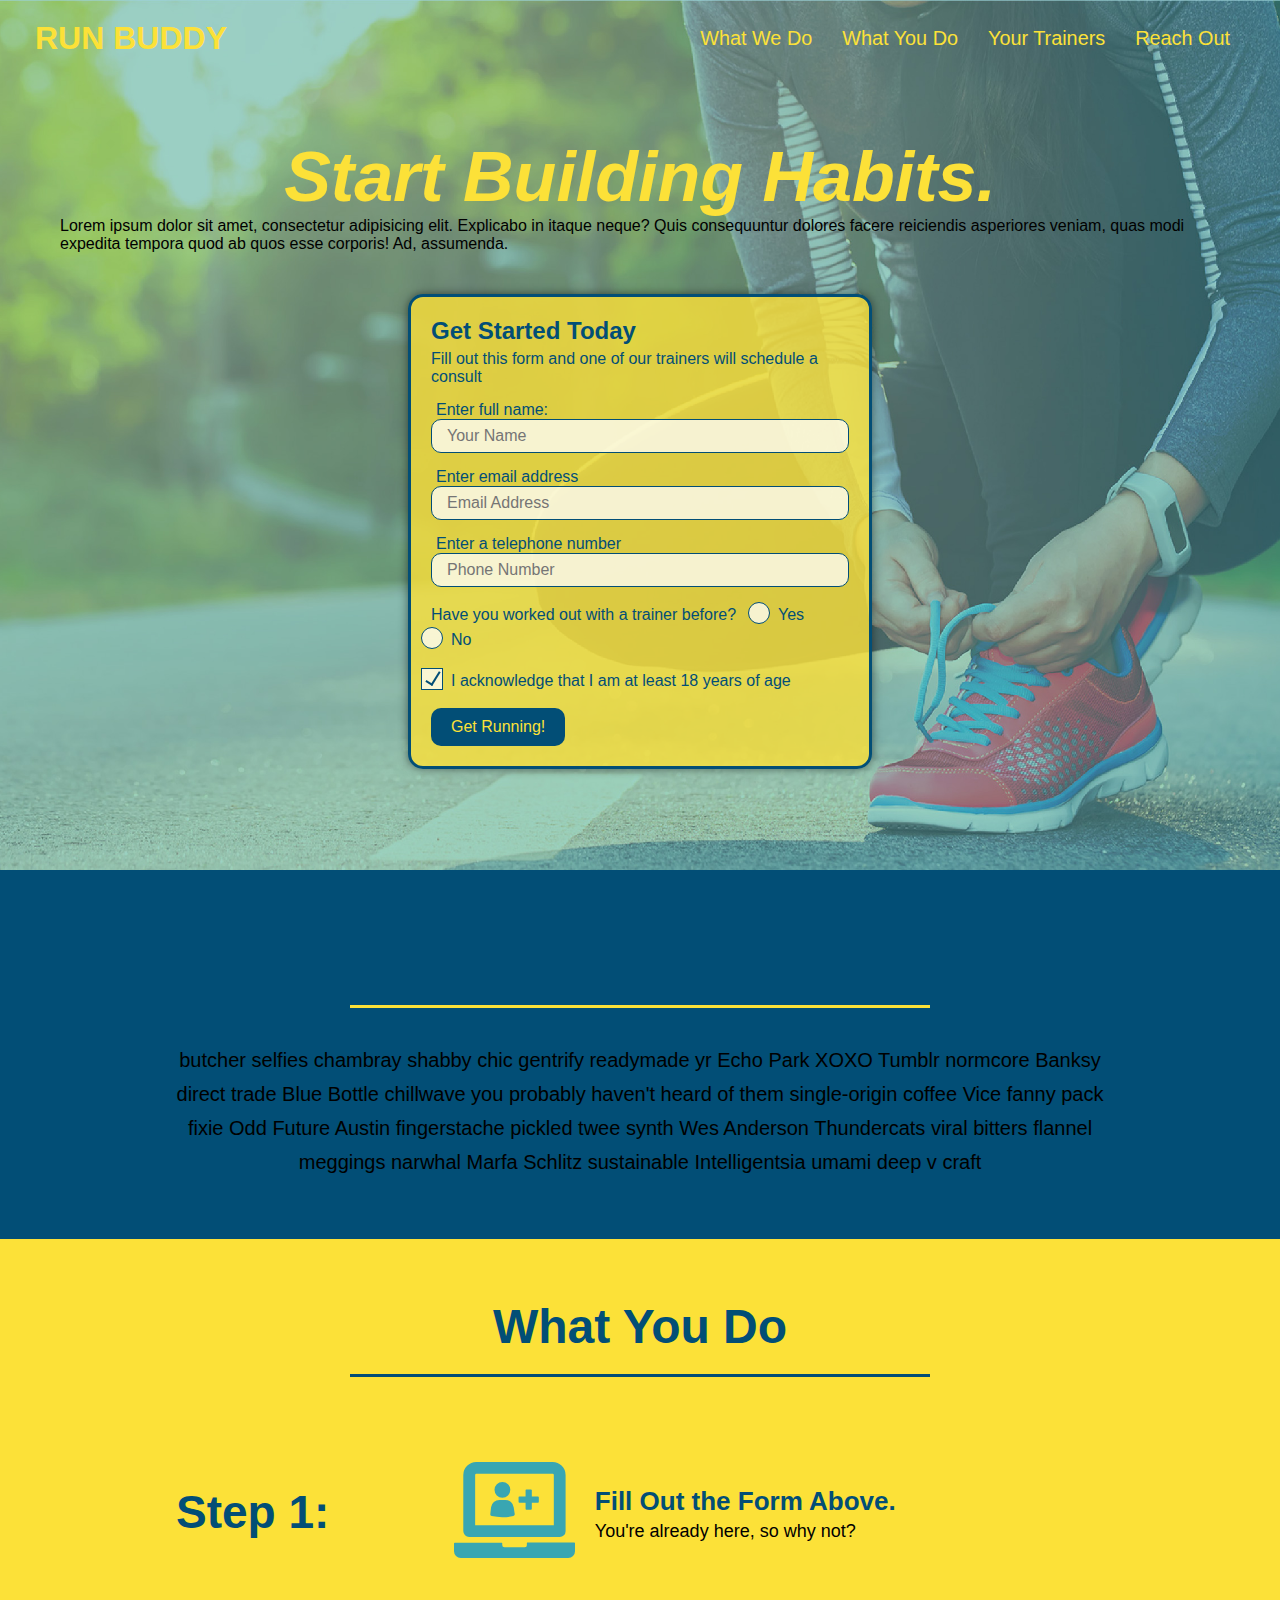
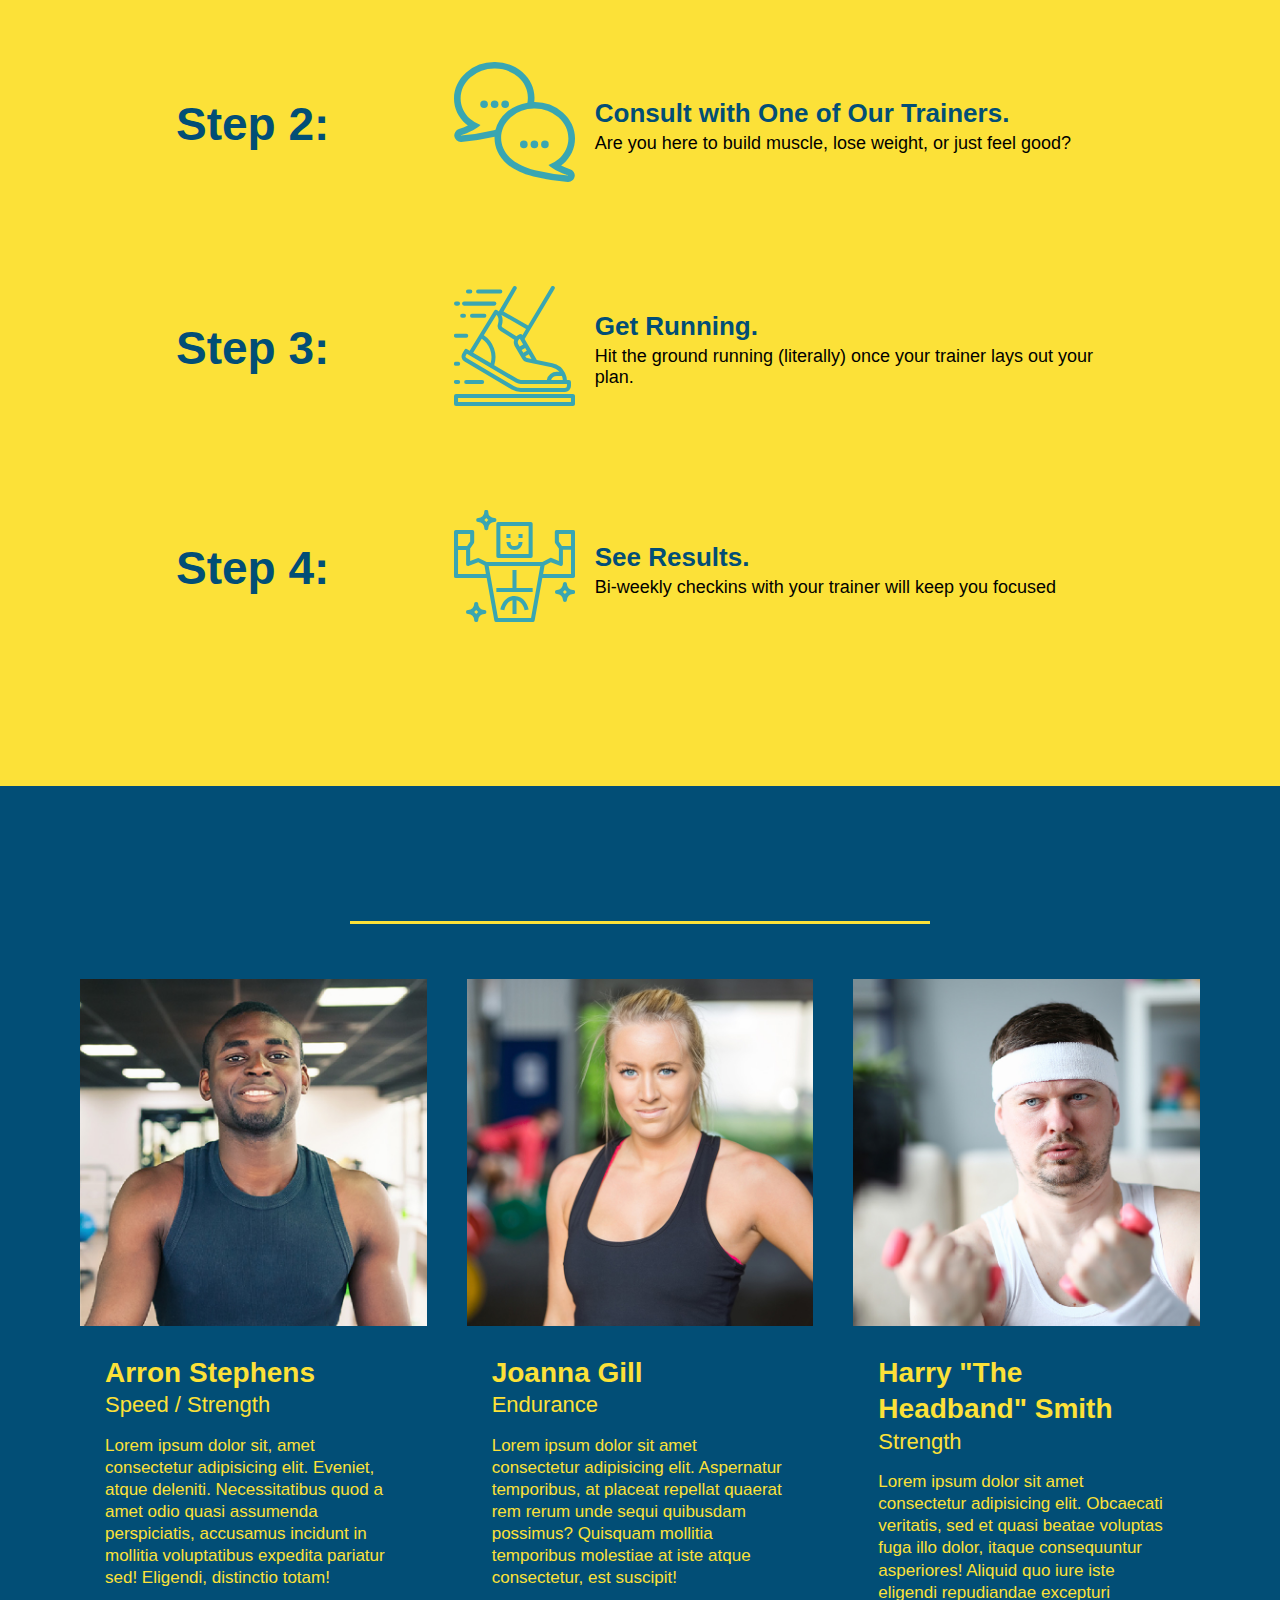
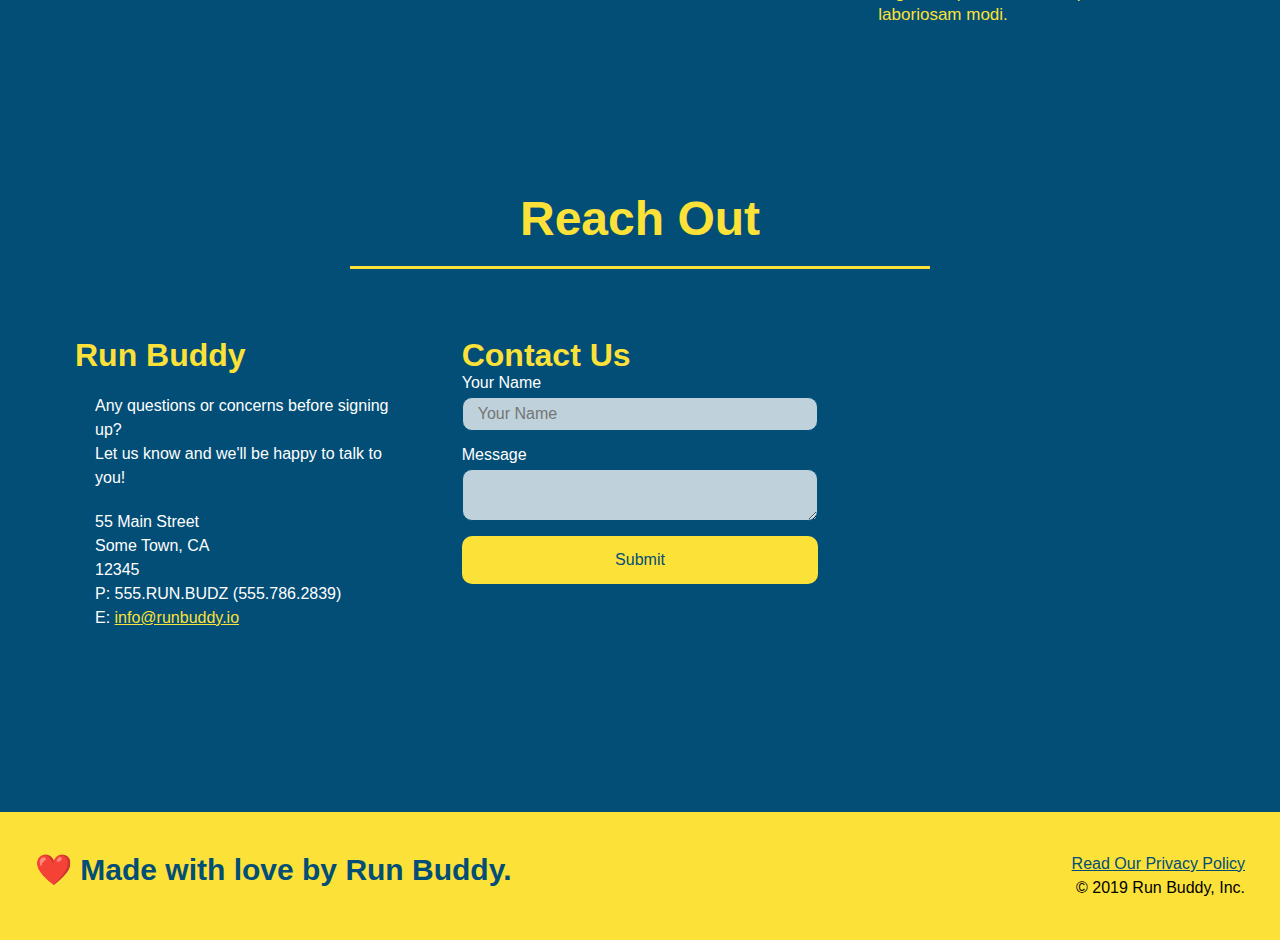
<file: index.html>
<!DOCTYPE html>
<html lang="en">
    <head>
        <meta charset="UTF-8" name="viewport" content="width=device-width, initial-scale=1.0" />
        <link rel="stylesheet" href="./assets/css/style.css" />
        <title>Run Buddy</title>
    </head>
    <body>
    <!-- navigation -->    
       <!-- hero/jumbotron -->
            <header>
            <h1>
                <a href="/" class="buddy">RUN BUDDY</a>
            </h1>
             <nav>
                 <!-- Unordered list element -->
                 <ul>
                     <!-- list item element -->
                     <li>
                         <!-- anchor element -->
                         <a href="#what-we-do">What We Do</a>
                     </li>
                     <li>
                         <a href="#what-you-do">What You Do</a>
                     </li>
                     <li>
                         <a href="#your-trainers">Your Trainers</a>
                     </li>
                     <li>
                         <a href="#reach-out">Reach Out</a>
                     </li>
                 </ul>
             </nav>
        </header>
        
<section class="hero">
        <h2 class="habits">
        Start Building Habits.
        </h2>
        <p>
            Lorem ipsum dolor sit amet, consectetur adipisicing elit. Explicabo in itaque neque? Quis consequuntur dolores facere reiciendis asperiores veniam, quas modi expedita tempora quod ab quos esse corporis! Ad, assumenda.
        </p>
        <div class="hero-form">
            <h3>Get Started Today</h3>
            <p>Fill out this form and one of our trainers will schedule a consult</p>
            <!-- Add form element -->
            <form>
                <label for="name">Enter full name:</label>
                <input type="text" placeholder="Your Name" name="name" id="name" class="form-input"/>
                <label for="email">Enter email address</label>
                <input type="email" placeholder="Email Address" name="email" id="email" class="form-input"/>
                <label for="phone">Enter a telephone number</label>
                <input type="tel" placeholder="Phone Number" name="phone" id="phone" class="form-input"/>
                <p>
                    Have you worked out with a trainer before?
                <span class="radio-wrapper">
                    <input type="radio" name="trainer-confirm" id="trainer-yes" />
                    <label for="trainer-yes">Yes</label>
                </span>
                <span class="radio-wrapper">
                    <input type="radio" name="trainer-confirm" id="trainer-no" />
                    <label for="trainer-no">No</label>
                </span>
                </p>
                <p>
                    <span class="checkbox-wrapper">
                    <label for="checkbox">
                    I acknowledge that I am at least 18 years of age 
                    </label>
                    <input type="checkbox" name="age-confirm" id="checkbox" />
                </span>
                </p>
                <button type="submit">
                    Get Running!
                </button>
            </form>
        </div>
    </section>
    <!-- End hero! -->
    
    <!-- "what we do" section -->
    <section id="what-we-do" class="intro">
        <div class="flex-row">
        <h2 class="section-title primary-border">What We Do</h2>
        </div>
        <div class="flex-row">
        <p>
            butcher selfies chambray shabby chic gentrify readymade yr Echo Park XOXO Tumblr normcore Banksy direct trade Blue Bottle chillwave you probably haven't heard of them single-origin coffee Vice fanny pack fixie Odd Future Austin fingerstache pickled twee synth Wes Anderson Thundercats viral bitters flannel meggings narwhal Marfa Schlitz sustainable Intelligentsia umami deep v craft
        </p>
        </div>
    </section>

    <!-- "what you do" section -->
    <section id="what-you-do" class="steps">
        <div class="flex-row">
        <h2 class="section-title secondary-border">What You Do</h2>
        </div>
        <div>
            <!-- step one -->
            <div class="step">
                <h3>Step 1: </h3>
                <div class="step-info">
                    <div class="step-img">
                        <!-- add spacing image -->
                        <img src="./assets/images/step-1.svg" alt="" />
                </div>
            <div class="step-text">
                <h4>Fill Out the Form Above.</h4>
            <p>You're already here, so why not?</p>
        </div>
        </div>
        </div>
        </div>

        <div>
            <!-- step two -->
            <div class="step">
                <h3>Step 2: </h3>
                <div class="step-info">
                    <div class="step-img">
                        <!-- add spacing image -->
            <img src="./assets/images/step-2.svg" alt="" />
            </div>
            <div class="step-text">
                <h4>Consult with One of Our Trainers.</h4>
            <p>Are you here to build muscle, lose weight, or just feel good?</p>
        </div>
        </div>
        </div>
        </div>

        <div>
            <!-- step three -->
            <div class="step">
                <h3>Step 3: </h3>
                <div class="step-info">
                    <div class="step-img">
                        <!-- add spacing image -->
            <img src="./assets/images/step-3.svg" alt="" />
            </div>
            <div class="step-text">
                <h4>Get Running.</h4>
            <p>Hit the ground running (literally) once your trainer lays out your plan.</p>
        </div>
        </div>
        </div>
        </div>

        <div>
            <!-- step four -->
            <div class="step">
                <h3>Step 4: </h3>
                <div class="step-info">
                    <div class="step-img">
                        <!-- add spacing image -->
            <img src="./assets/images/step-4.svg" alt="" />
            </div>
            <div class="step-text">
                <h4>See Results.</h4>
            <p>Bi-weekly checkins with your trainer will keep you focused</p>
        </div>
        </div>
        </div>
        </div>
    </section>

    <!-- "meet the trainers" section -->
    <section id="your-trainers">
        <div class="flex-row">
        <h2 class="section-title primary-border">Your Trainers</h2>
    </div>
        <!-- Trainer 1 -->    
    <div class="trainers">
        <article class="trainer">
            <img src="./assets/images/trainer-1.jpg" alt="Arron Stephens in his workout clothes, ready to pump iron" />
            <div class="trainer-bio">
                <h3 class="trainer-name">Arron Stephens</h3>
                <h4 class="trainer-role">Speed / Strength</h4>
                <p>Lorem ipsum dolor sit, amet consectetur adipisicing elit. Eveniet, atque deleniti. Necessitatibus quod a amet odio quasi assumenda perspiciatis, accusamus incidunt in mollitia voluptatibus expedita pariatur sed! Eligendi, distinctio totam!</p>
            </div>
        </article>

        <!-- Trainer 2 -->
        <article class="trainer">
            <img src="./assets/images/trainer-2.jpg" alt="Joanna Gill cooling off after a workout" />
            <div class="trainer-bio">
                <h3 class="trainer-name">Joanna Gill</h3>
                <h4 class="trainer-role">Endurance</h4>
                <p>Lorem ipsum dolor sit amet consectetur adipisicing elit. Aspernatur temporibus, at placeat repellat quaerat rem rerum unde sequi quibusdam possimus? Quisquam mollitia temporibus molestiae at iste atque consectetur, est suscipit!</p>
            </div>
         </article>
        
        <!-- Trainer 3 -->
        <article class="trainer">
            <img src="./assets/images/trainer-3.jpg" alt="Harry Smith wearing a headband and lifting comically small pink weights" />
            <div class="trainer-bio">
                <h3 class="trainer-name">Harry "The Headband" Smith</h3>
                <h4 class="trainer-role">Strength</h4>
                <p>Lorem ipsum dolor sit amet consectetur adipisicing elit. Obcaecati veritatis, sed et quasi beatae voluptas fuga illo dolor, itaque consequuntur asperiores! Aliquid quo iure iste eligendi repudiandae excepturi laboriosam modi.</p>
            </div>
        </article>
        </div>
    </section>

    <!-- "reach out" section -->
    <section id="reach-out" class="contact">
        <div class="flex-row">
        <h2 class="section-title secondary-border">Reach Out</h2>
        </div>
        <br/>
        <div class="contact-info">
    <!-- Run Buddy q's and concerns -->
            <div>
                <h3>Run Buddy</h3>
        <p>
            Any questions or concerns before signing up?
        <br/>
        Let us know and we'll be happy to talk to you!
    </p>
    <address>
        55 Main Street <br/>
        Some Town, CA <br/>
        12345 <br/>
        P: 555.RUN.BUDZ (555.786.2839)<br/>
        E: <a href="mailto:info@runbuddy.io">info@runbuddy.io</a>
    </address>
    </div>
    <!-- Contact us form -->
    <div class="contact-form">
            <h3>Contact Us</h3>
            <form> 
                <label for="contact-name">Your Name</label>
                <input type="text" id="contact-name" placeholder="Your Name" />

                <label for="contact-message">Message</label>
                <textarea id="contact-message" placeholder="Message">
                </textarea>
                <button type="submit">Submit</button>
            </form>
        </div>   
        <br/>
        <!-- interactive map -->
            <iframe src="https://www.google.com/maps/embed?pb=!1m18!1m12!1m3!1d1870.639687871222!2d-120.42393657404506!3d37.95312249039238!2m3!1f0!2f0!3f0!3m2!1i1024!2i768!4f13.1!3m3!1m2!1s0x8090c46e315aaf1b%3A0xb32d2fcd2023b726!2sMain%20St%2C%20Jamestown%2C%20CA%2095327!5e0!3m2!1sen!2sus!4v1635957184044!5m2!1sen!2sus" 
        style="border:0;" 
        allowfullscreen="" 
        loading="lazy"></iframe>
        </div>
    </section>

    <!-- footer -->
    <footer>
        <h2>❤️ Made with love by Run Buddy.</h2>
        <div>
            <a href="./privacy-policy.html">Read Our Privacy Policy</a><br/>
            &copy; 2019 Run Buddy, Inc.
        </div>
    </footer>
    
    </body>
</html>
</file>
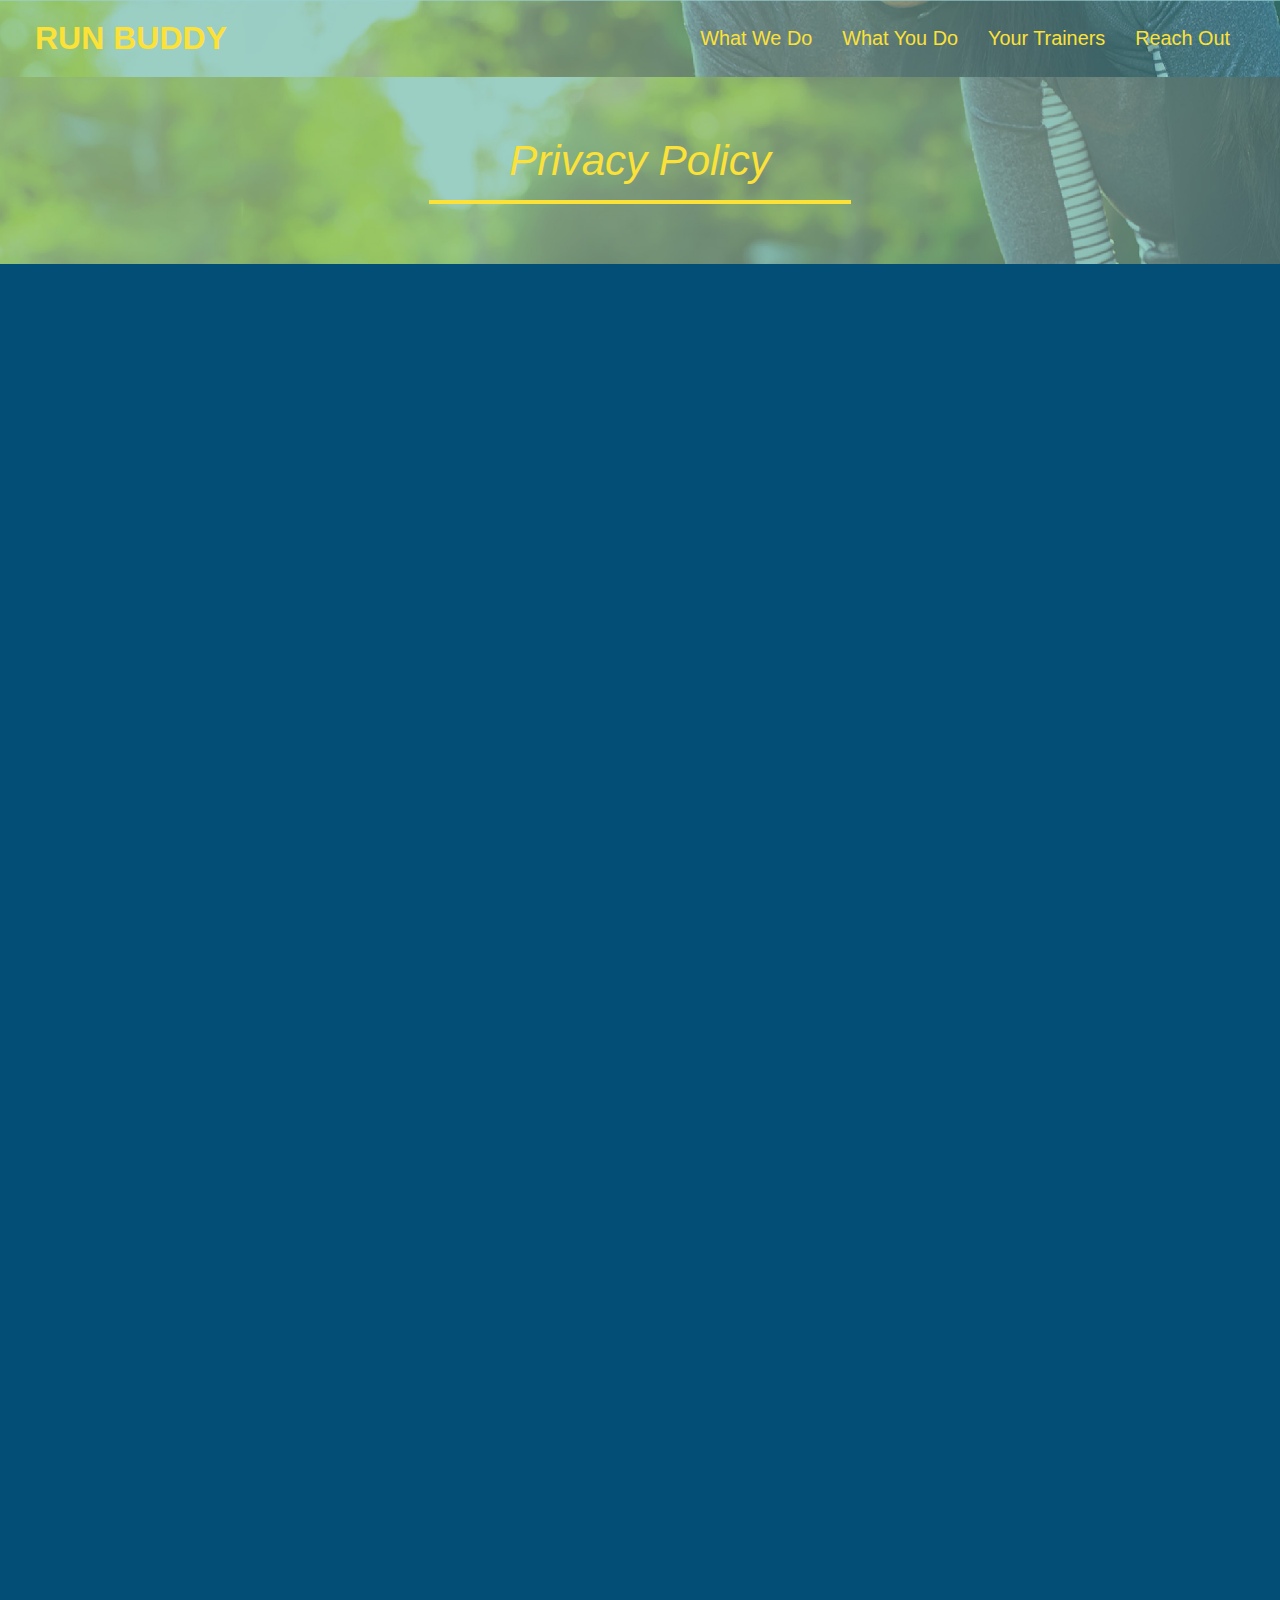
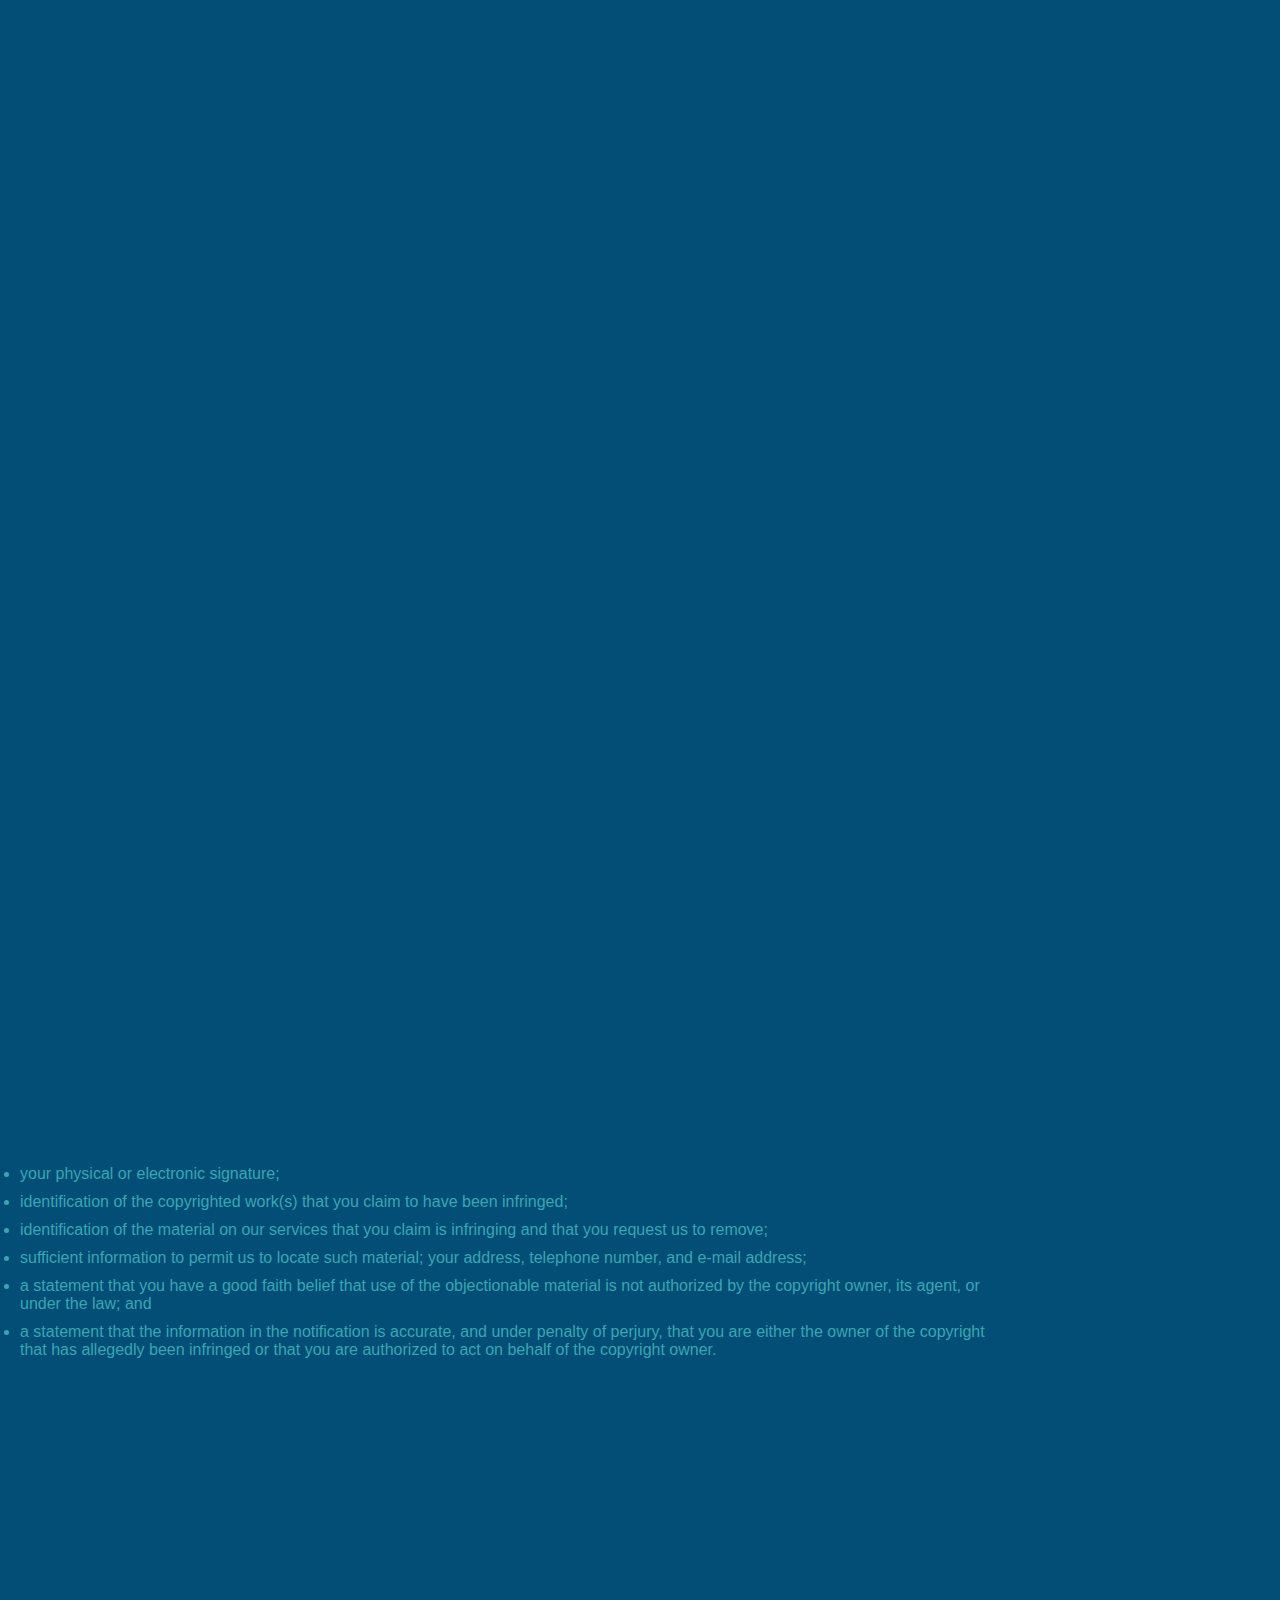
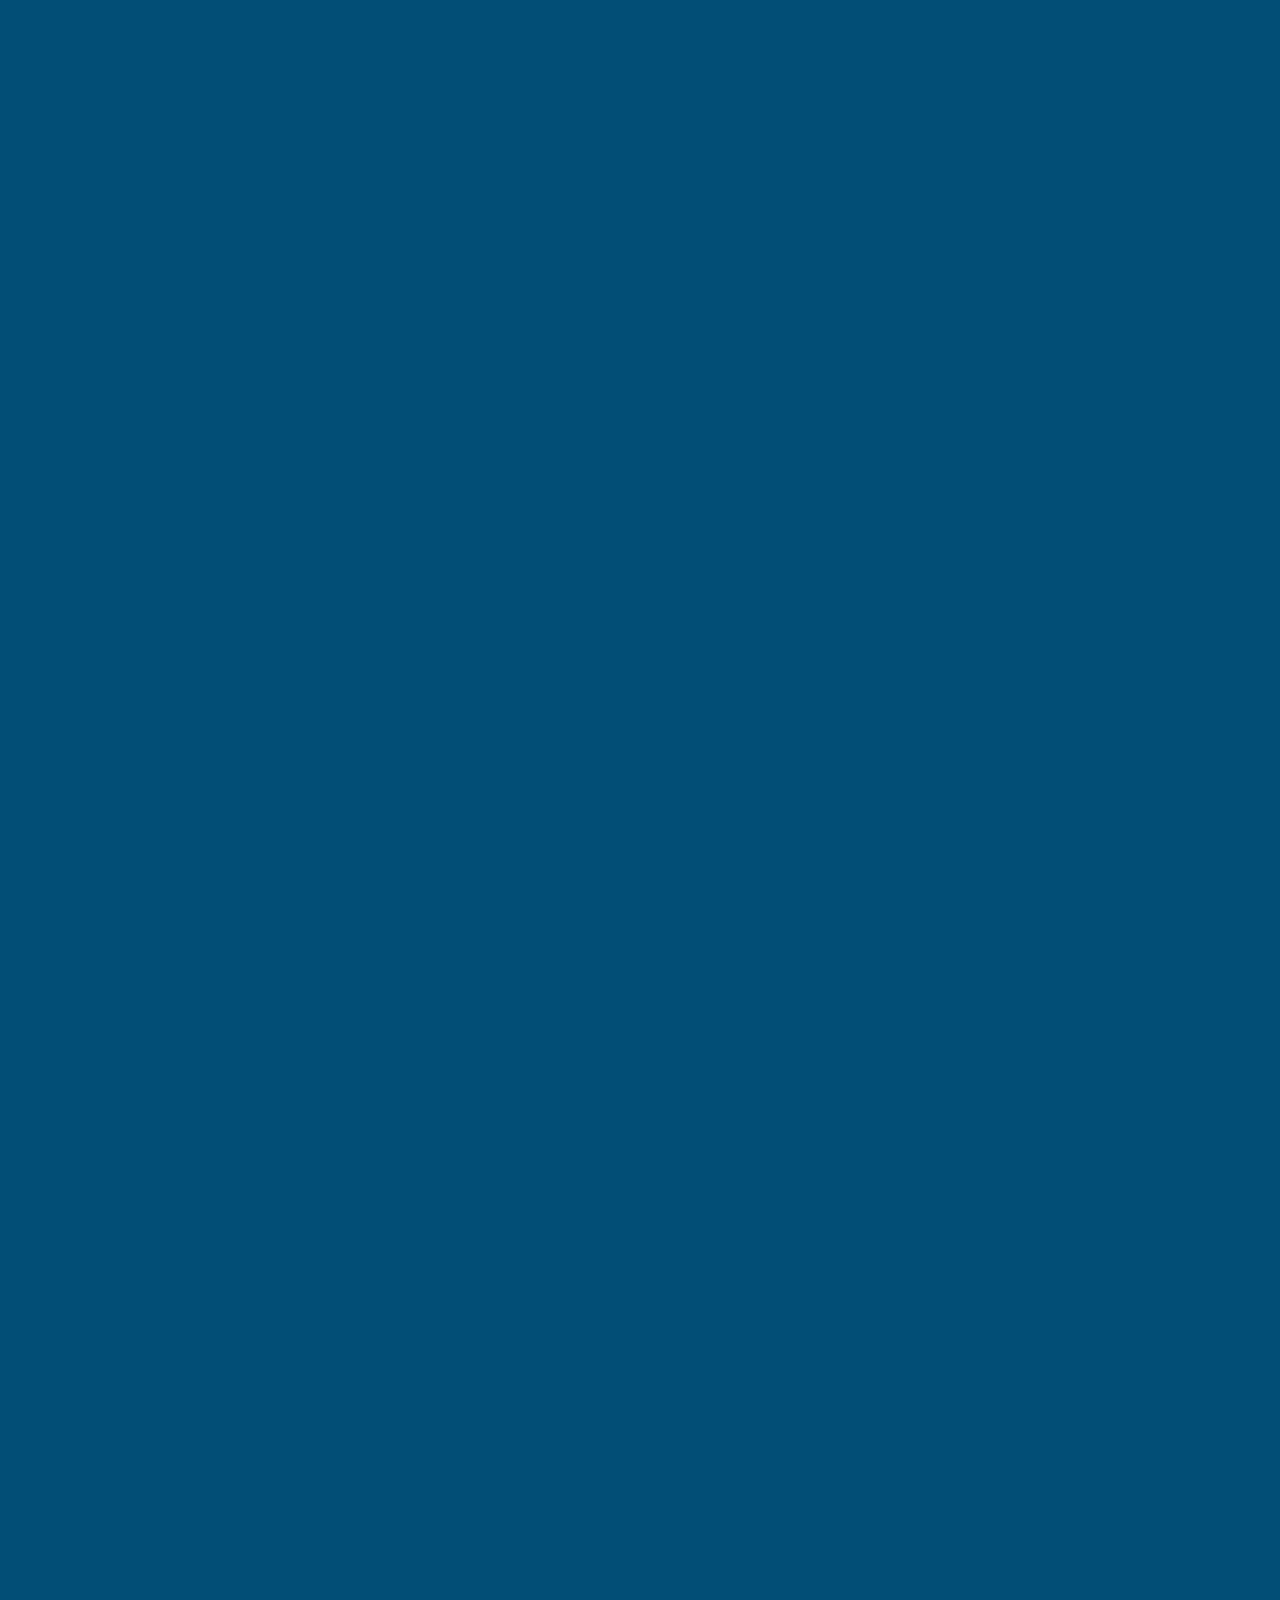
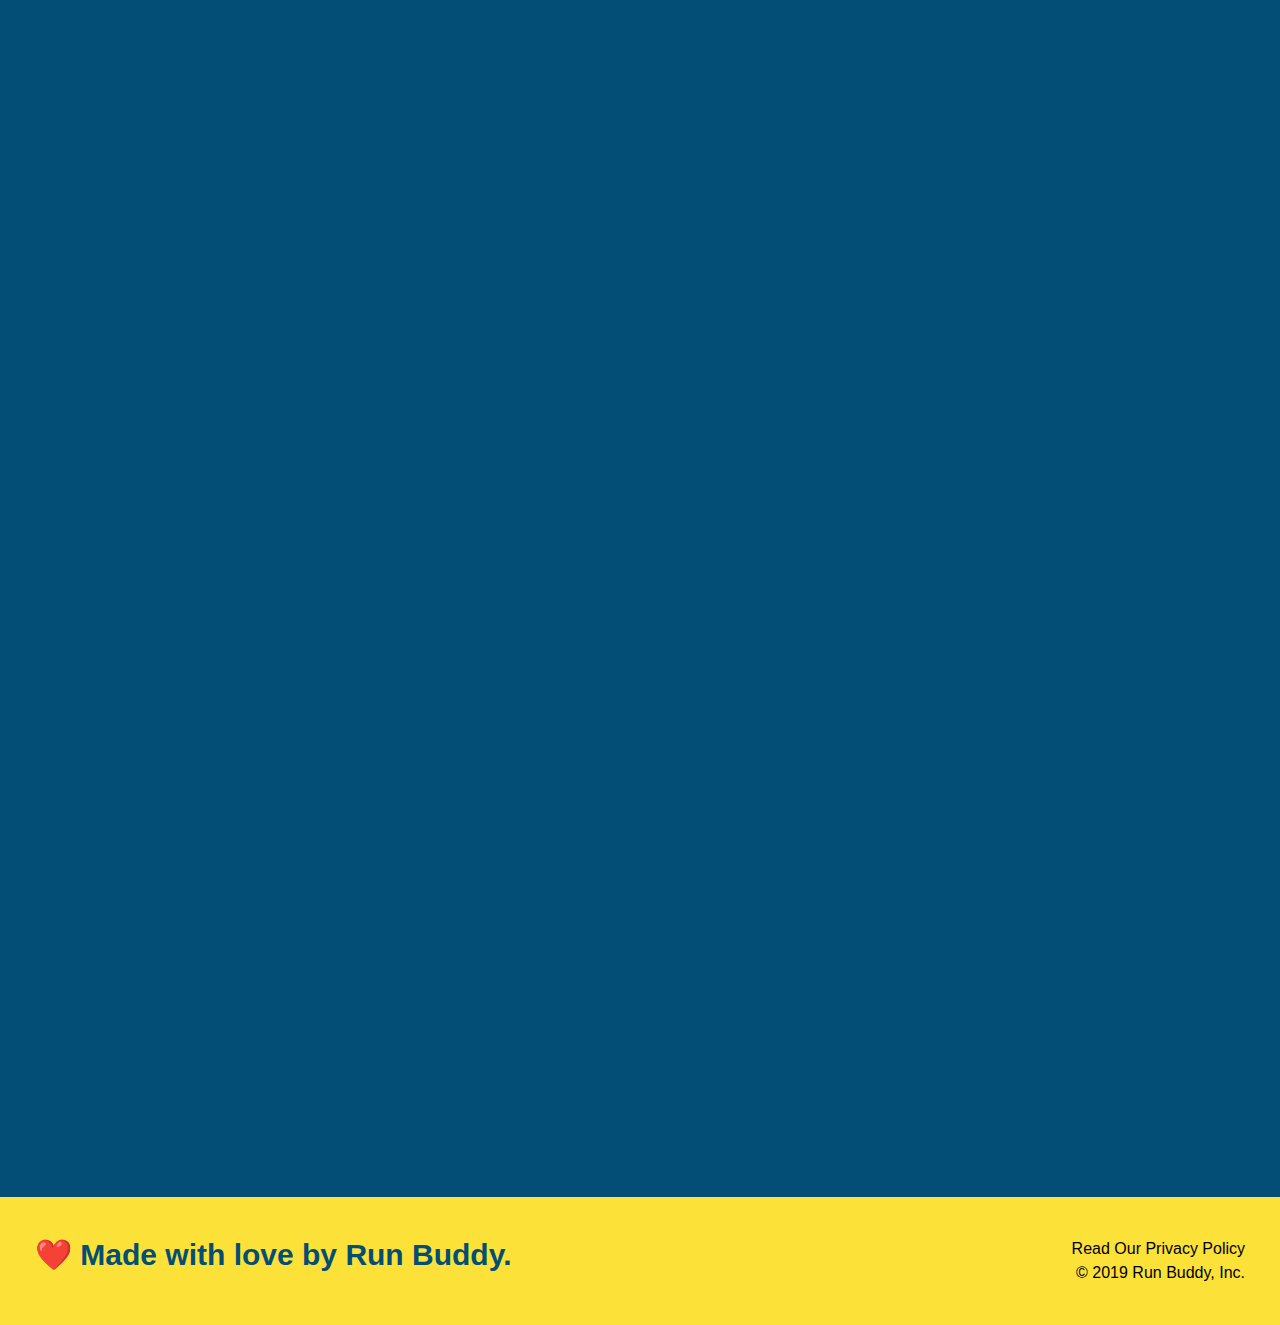
<file: privacy-policy.html>
<!DOCTYPE html>
<html lang="en">
    <head>
        <meta charset="UTF-8" name="viewport" content="width=device-width, initial-scale=1.0" />
        <link rel="stylesheet" href="./assets/css/style.css" />
        <link rel="stylesheet" href="./assets/css/secondary-style.css" />
        
        <title>Privacy Policy - Run Buddy</title>
    </head>
    <body>
        <!-- header -->
          <header>
            <h1>
                <a href="/">RUN BUDDY</a>
            </h1>
             <nav>
                 <!-- Unordered list element -->
                 <ul>
                     <!-- list item element -->
                     <li>
                         <!-- anchor element -->
                         <a href=".index.html#what-we-do">What We Do</a>
                     </li>
                     <li>
                         <a href=".index.html#what-you-do">What You Do</a>
                     </li>
                     <li>
                         <a href=".index.html#your-trainers">Your Trainers</a>
                     </li>
                     <li>
                         <a href=".index.html#reach-out">Reach Out</a>
                     </li>
                 </ul>
             </nav>
        </header>
        <section class="hero">
            <h2 class="page-title">
                Privacy Policy
            </h2>
        </section>
        <!-- policy verbiage -->
        <article class="secondary-content">
            <p>
                Website Terms of Use
              </p>
        
              <p>
                Version 1.0
              </p>
        
              <p>
                The Run Buddy website located at https://runbuddy.io is a copyrighted work belonging to Run Buddy. Certain
                features of the Site may be subject to additional guidelines, terms, or rules, which will be posted on the Site
                in connection with such features.
              </p>
        
              <p>
                All such additional terms, guidelines, and rules are incorporated by reference into these Terms.
              </p>
        
              <p>
                These Terms of Use described the legally binding terms and conditions that oversee your use of the Site. BY
                LOGGING INTO THE SITE, YOU ARE BEING COMPLIANT THAT THESE TERMS and you represent that you have the authority
                and capacity to enter into these Terms. YOU SHOULD BE AT LEAST 18 YEARS OF AGE TO ACCESS THE SITE. IF YOU
                DISAGREE WITH ALL OF THE PROVISION OF THESE TERMS, DO NOT LOG INTO AND/OR USE THE SITE.
              </p>
        
              <p>
                These terms require the use of arbitration Section 10.2 on an individual basis to resolve disputes and also
                limit the remedies available to you in the event of a dispute. These Terms of Use were created with the help of
                the Terms Of Use Generator and the Privacy Policy Template.
              </p>
        
              <h3>
                Access to the Site
              </h3>
        
              <p>
                Subject to these Terms. Company grants you a non-transferable, non-exclusive, revocable, limited license to
                access the Site solely for your own personal, noncommercial use.
              </p>
        
              <p>
                Certain Restrictions. The rights approved to you in these Terms are subject to the following restrictions: (a)
                you shall not sell, rent, lease, transfer, assign, distribute, host, or otherwise commercially exploit the Site;
                (b) you shall not change, make derivative works of, disassemble, reverse compile or reverse engineer any part of
                the Site; (c) you shall not access the Site in order to build a similar or competitive website; and (d) except
                as expressly stated herein, no part of the Site may be copied, reproduced, distributed, republished, downloaded,
                displayed, posted or transmitted in any form or by any means unless otherwise indicated, any future release,
                update, or other addition to functionality of the Site shall be subject to these Terms. All copyright and other
                proprietary notices on the Site must be retained on all copies thereof.
              </p>
        
              <p>
                Company reserves the right to change, suspend, or cease the Site with or without notice to you. You approved
                that Company will not be held liable to you or any third-party for any change, interruption, or termination of
                the Site or any part.
              </p>
        
              <p>
                No Support or Maintenance. You agree that Company will have no obligation to provide you with any support in
                connection with the Site.
              </p>
        
              <p>
                Excluding any User Content that you may provide, you are aware that all the intellectual property rights,
                including copyrights, patents, trademarks, and trade secrets, in the Site and its content are owned by Company
                or Companyâ€™s suppliers. Note that these Terms and access to the Site do not give you any rights, title or
                interest in or to any intellectual property rights, except for the limited access rights expressed in Section
                2.1. Company and its suppliers reserve all rights not granted in these Terms.
              </p>
        
              <h3>
                Third-Party Links & Ads; Other Users
              </h3>
        
              <p>
                Third-Party Links & Ads. The Site may contain links to third-party websites and services, and/or display
                advertisements for third-parties. Such Third-Party Links & Ads are not under the control of Company, and Company
                is not responsible for any Third-Party Links & Ads. Company provides access to these Third-Party Links & Ads
                only as a convenience to you, and does not review, approve, monitor, endorse, warrant, or make any
                representations with respect to Third-Party Links & Ads. You use all Third-Party Links & Ads at your own risk,
                and should apply a suitable level of caution and discretion in doing so. When you click on any of the
                Third-Party Links & Ads, the applicable third partyâ€™s terms and policies apply, including the third partyâ€™s
                privacy and data gathering practices.
              </p>
        
              <p>
                Other Users. Each Site user is solely responsible for any and all of its own User Content. Because we do not
                control User Content, you acknowledge and agree that we are not responsible for any User Content, whether
                provided by you or by others. You agree that Company will not be responsible for any loss or damage incurred as
                the result of any such interactions. If there is a dispute between you and any Site user, we are under no
                obligation to become involved.
              </p>
        
              <p>
                You hereby release and forever discharge the Company and our officers, employees, agents, successors, and
                assigns from, and hereby waive and relinquish, each and every past, present and future dispute, claim,
                controversy, demand, right, obligation, liability, action and cause of action of every kind and nature, that has
                arisen or arises directly or indirectly out of, or that relates directly or indirectly to, the Site. If you are
                a California resident, you hereby waive California civil code section 1542 in connection with the foregoing,
                which states: "a general release does not extend to claims which the creditor does not know or suspect to exist
                in his or her favor at the time of executing the release, which if known by him or her must have materially
                affected his or her settlement with the debtor."
              </p>
        
              <p>
                Cookies and Web Beacons. Like any other website, Run Buddy uses â€˜cookiesâ€™. These cookies are used to store
                information including visitorsâ€™ preferences, and the pages on the website that the visitor accessed or visited.
                The information is used to optimize the usersâ€™ experience by customizing our web page content based on visitorsâ€™
                browser type and/or other information.
              </p>
        
              <h3>
                Disclaimers
              </h3>
        
              <p>
                The site is provided on an "as-is" and "as available" basis, and company and our suppliers expressly disclaim
                any and all warranties and conditions of any kind, whether express, implied, or statutory, including all
                warranties or conditions of merchantability, fitness for a particular purpose, title, quiet enjoyment, accuracy,
                or non-infringement. We and our suppliers make not guarantee that the site will meet your requirements, will be
                available on an uninterrupted, timely, secure, or error-free basis, or will be accurate, reliable, free of
                viruses or other harmful code, complete, legal, or safe. If applicable law requires any warranties with respect
                to the site, all such warranties are limited in duration to ninety (90) days from the date of first use.
              </p>
        
              <p>
                Some jurisdictions do not allow the exclusion of implied warranties, so the above exclusion may not apply to
                you. Some jurisdictions do not allow limitations on how long an implied warranty lasts, so the above limitation
                may not apply to you.
              </p>
        
              <h3>
                Limitation on Liability
              </h3>
        
              <p>
                To the maximum extent permitted by law, in no event shall company or our suppliers be liable to you or any
                third-party for any lost profits, lost data, costs of procurement of substitute products, or any indirect,
                consequential, exemplary, incidental, special or punitive damages arising from or relating to these terms or
                your use of, or incapability to use the site even if company has been advised of the possibility of such
                damages. Access to and use of the site is at your own discretion and risk, and you will be solely responsible
                for any damage to your device or computer system, or loss of data resulting therefrom.
              </p>
        
              <p>
                To the maximum extent permitted by law, notwithstanding anything to the contrary contained herein, our liability
                to you for any damages arising from or related to this agreement, will at all times be limited to a maximum of
                fifty U.S. dollars (u.s. $50). The existence of more than one claim will not enlarge this limit. You agree that
                our suppliers will have no liability of any kind arising from or relating to this agreement.
              </p>
        
              <p>
                Some jurisdictions do not allow the limitation or exclusion of liability for incidental or consequential
                damages, so the above limitation or exclusion may not apply to you.
              </p>
        
              <p>
                Term and Termination. Subject to this Section, these Terms will remain in full force and effect while you use
                the Site. We may suspend or terminate your rights to use the Site at any time for any reason at our sole
                discretion, including for any use of the Site in violation of these Terms. Upon termination of your rights under
                these Terms, your Account and right to access and use the Site will terminate immediately. You understand that
                any termination of your Account may involve deletion of your User Content associated with your Account from our
                live databases. Company will not have any liability whatsoever to you for any termination of your rights under
                these Terms. Even after your rights under these Terms are terminated, the following provisions of these Terms
                will remain in effect: Sections 2 through 2.5, Section 3 and Sections 4 through 10.
              </p>
        
              <h3>
                Copyright Policy.
              </h3>
        
              <p>
                Company respects the intellectual property of others and asks that users of our Site do the same. In connection
                with our Site, we have adopted and implemented a policy respecting copyright law that provides for the removal
                of any infringing materials and for the termination of users of our online Site who are repeated infringers of
                intellectual property rights, including copyrights. If you believe that one of our users is, through the use of
                our Site, unlawfully infringing the copyright(s) in a work, and wish to have the allegedly infringing material
                removed, the following information in the form of a written notification (pursuant to 17 U.S.C. Â§ 512(c)) must
                be provided to our designated Copyright Agent:
              </p>
        
              <ul>
                <li>
                  your physical or electronic signature;
                </li>
                <li>
                  identification of the copyrighted work(s) that you claim to have been infringed;
                </li>
                <li>
                  identification of the material on our services that you claim is infringing and that you request us to remove;
                </li>
                <li>
                  sufficient information to permit us to locate such material; your address, telephone number, and e-mail
                  address;
                </li>
                <li>
                  a statement that you have a good faith belief that use of the objectionable material is not authorized by the
                  copyright owner, its agent, or under the law; and
                </li>
                <li>
                  a statement that the information in the notification is accurate, and under penalty of perjury, that you are
                  either the owner of the copyright that has allegedly been infringed or that you are authorized to act on
                  behalf of the copyright owner.
                </li>
              </ul>
        
              <p>
                Please note that, pursuant to 17 U.S.C. Â§ 512(f), any misrepresentation of material fact in a written
                notification automatically subjects the complaining party to liability for any damages, costs and attorneyâ€™s
                fees incurred by us in connection with the written notification and allegation of copyright infringement.
              </p>
        
              <h3>
                General
              </h3>
        
              <p>
                These Terms are subject to occasional revision, and if we make any substantial changes, we may notify you by
                sending you an e-mail to the last e-mail address you provided to us and/or by prominently posting notice of the
                changes on our Site. You are responsible for providing us with your most current e-mail address. In the event
                that the last e-mail address that you have provided us is not valid our dispatch of the e-mail containing such
                notice will nonetheless constitute effective notice of the changes described in the notice. Any changes to these
                Terms will be effective upon the earliest of thirty (30) calendar days following our dispatch of an e-mail
                notice to you or thirty (30) calendar days following our posting of notice of the changes on our Site. These
                changes will be effective immediately for new users of our Site. Continued use of our Site following notice of
                such changes shall indicate your acknowledgement of such changes and agreement to be bound by the terms and
                conditions of such changes. Dispute Resolution. Please read this Arbitration Agreement carefully. It is part of
                your contract with Company and affects your rights. It contains procedures for MANDATORY BINDING ARBITRATION AND
                A CLASS ACTION WAIVER.
              </p>
        
              <p>
                Applicability of Arbitration Agreement. All claims and disputes in connection with the Terms or the use of any
                product or service provided by the Company that cannot be resolved informally or in small claims court shall be
                resolved by binding arbitration on an individual basis under the terms of this Arbitration Agreement. Unless
                otherwise agreed to, all arbitration proceedings shall be held in English. This Arbitration Agreement applies to
                you and the Company, and to any subsidiaries, affiliates, agents, employees, predecessors in interest,
                successors, and assigns, as well as all authorized or unauthorized users or beneficiaries of services or goods
                provided under the Terms.
              </p>
        
              <p>
                Notice Requirement and Informal Dispute Resolution. Before either party may seek arbitration, the party must
                first send to the other party a written Notice of Dispute describing the nature and basis of the claim or
                dispute, and the requested relief. A Notice to the Company should be sent to: 55 Main Street, Some Town, CA,
                12345. After the Notice is received, you and the Company may attempt to resolve the claim or dispute informally.
                If you and the Company do not resolve the claim or dispute within thirty (30) days after the Notice is received,
                either party may begin an arbitration proceeding. The amount of any settlement offer made by any party may not
                be disclosed to the arbitrator until after the arbitrator has determined the amount of the award to which either
                party is entitled.
              </p>
        
              <p>
                Arbitration Rules. Arbitration shall be initiated through the American Arbitration Association, an established
                alternative dispute resolution provider that offers arbitration as set forth in this section. If AAA is not
                available to arbitrate, the parties shall agree to select an alternative ADR Provider. The rules of the ADR
                Provider shall govern all aspects of the arbitration except to the extent such rules are in conflict with the
                Terms. The AAA Consumer Arbitration Rules governing the arbitration are available online at adr.org or by
                calling the AAA at 1-800-778-7879. The arbitration shall be conducted by a single, neutral arbitrator. Any
                claims or disputes where the total amount of the award sought is less than Ten Thousand U.S. Dollars (US
                $10,000.00) may be resolved through binding non-appearance-based arbitration, at the option of the party seeking
                relief. For claims or disputes where the total amount of the award sought is Ten Thousand U.S. Dollars (US
                $10,000.00) or more, the right to a hearing will be determined by the Arbitration Rules. Any hearing will be
                held in a location within 100 miles of your residence, unless you reside outside of the United States, and
                unless the parties agree otherwise. If you reside outside of the U.S., the arbitrator shall give the parties
                reasonable notice of the date, time and place of any oral hearings. Any judgment on the award rendered by the
                arbitrator may be entered in any court of competent jurisdiction. If the arbitrator grants you an award that is
                greater than the last settlement offer that the Company made to you prior to the initiation of arbitration, the
                Company will pay you the greater of the award or $2,500.00. Each party shall bear its own costs and
                disbursements arising out of the arbitration and shall pay an equal share of the fees and costs of the ADR
                Provider.
              </p>
        
              <p>
                Additional Rules for Non-Appearance Based Arbitration. If non-appearance based arbitration is elected, the
                arbitration shall be conducted by telephone, online and/or based solely on written submissions; the specific
                manner shall be chosen by the party initiating the arbitration. The arbitration shall not involve any personal
                appearance by the parties or witnesses unless otherwise agreed by the parties.
              </p>
        
              <p>
                Time Limits. If you or the Company pursues arbitration, the arbitration action must be initiated and/or demanded
                within the statute of limitations and within any deadline imposed under the AAA Rules for the pertinent claim.
              </p>
        
              <p>
                Authority of Arbitrator. If arbitration is initiated, the arbitrator will decide the rights and liabilities of
                you and the Company, and the dispute will not be consolidated with any other matters or joined with any other
                cases or parties. The arbitrator shall have the authority to grant motions dispositive of all or part of any
                claim. The arbitrator shall have the authority to award monetary damages, and to grant any non-monetary remedy
                or relief available to an individual under applicable law, the AAA Rules, and the Terms. The arbitrator shall
                issue a written award and statement of decision describing the essential findings and conclusions on which the
                award is based. The arbitrator has the same authority to award relief on an individual basis that a judge in a
                court of law would have. The award of the arbitrator is final and binding upon you and the Company.
              </p>
        
              <p>
                Waiver of Jury Trial. THE PARTIES HEREBY WAIVE THEIR CONSTITUTIONAL AND STATUTORY RIGHTS TO GO TO COURT AND HAVE
                A TRIAL IN FRONT OF A JUDGE OR A JURY, instead electing that all claims and disputes shall be resolved by
                arbitration under this Arbitration Agreement. Arbitration procedures are typically more limited, more efficient
                and less expensive than rules applicable in a court and are subject to very limited review by a court. In the
                event any litigation should arise between you and the Company in any state or federal court in a suit to vacate
                or enforce an arbitration award or otherwise, YOU AND THE COMPANY WAIVE ALL RIGHTS TO A JURY TRIAL, instead
                electing that the dispute be resolved by a judge.
              </p>
        
              <p>
                Waiver of Class or Consolidated Actions. All claims and disputes within the scope of this arbitration agreement
                must be arbitrated or litigated on an individual basis and not on a class basis, and claims of more than one
                customer or user cannot be arbitrated or litigated jointly or consolidated with those of any other customer or
                user.
              </p>
        
              <p>
                Confidentiality. All aspects of the arbitration proceeding shall be strictly confidential. The parties agree to
                maintain confidentiality unless otherwise required by law. This paragraph shall not prevent a party from
                submitting to a court of law any information necessary to enforce this Agreement, to enforce an arbitration
                award, or to seek injunctive or equitable relief.
              </p>
        
              <p>
                Severability. If any part or parts of this Arbitration Agreement are found under the law to be invalid or
                unenforceable by a court of competent jurisdiction, then such specific part or parts shall be of no force and
                effect and shall be severed and the remainder of the Agreement shall continue in full force and effect.
              </p>
        
              <p>
                Right to Waive. Any or all of the rights and limitations set forth in this Arbitration Agreement may be waived
                by the party against whom the claim is asserted. Such waiver shall not waive or affect any other portion of this
                Arbitration Agreement.
              </p>
        
              <p>
                Survival of Agreement. This Arbitration Agreement will survive the termination of your relationship with
                Company.
              </p>
        
              <p>
                Small Claims Court. Nonetheless the foregoing, either you or the Company may bring an individual action in small
                claims court.
              </p>
        
              <p>
                Emergency Equitable Relief. Anyhow the foregoing, either party may seek emergency equitable relief before a
                state or federal court in order to maintain the status quo pending arbitration. A request for interim measures
                shall not be deemed a waiver of any other rights or obligations under this Arbitration Agreement.
              </p>
        
              <p>
                Claims Not Subject to Arbitration. Notwithstanding the foregoing, claims of defamation, violation of the
                Computer Fraud and Abuse Act, and infringement or misappropriation of the other partyâ€™s patent, copyright,
                trademark or trade secrets shall not be subject to this Arbitration Agreement.
              </p>
        
              <p>
                In any circumstances where the foregoing Arbitration Agreement permits the parties to litigate in court, the
                parties hereby agree to submit to the personal jurisdiction of the courts located within Netherlands County,
                California, for such purposes.
              </p>
        
              <p>
                The Site may be subject to U.S. export control laws and may be subject to export or import regulations in other
                countries. You agree not to export, re-export, or transfer, directly or indirectly, any U.S. technical data
                acquired from Company, or any products utilizing such data, in violation of the United States export laws or
                regulations.
              </p>
        
              <p>
                Company is located at the address in Section 10.8. If you are a California resident, you may report complaints
                to the Complaint Assistance Unit of the Division of Consumer Product of the California Department of Consumer
                Affairs by contacting them in writing at 400 R Street, Sacramento, CA 95814, or by telephone at (800) 952-5210.
              </p>
        
              <p>
                Electronic Communications. The communications between you and Company use electronic means, whether you use the
                Site or send us emails, or whether Company posts notices on the Site or communicates with you via email. For
                contractual purposes, you (a) consent to receive communications from Company in an electronic form; and (b)
                agree that all terms and conditions, agreements, notices, disclosures, and other communications that Company
                provides to you electronically satisfy any legal obligation that such communications would satisfy if it were be
                in a hard copy writing.
              </p>
        
              <p>
                Entire Terms. These Terms constitute the entire agreement between you and us regarding the use of the Site. Our
                failure to exercise or enforce any right or provision of these Terms shall not operate as a waiver of such right
                or provision. The section titles in these Terms are for convenience only and have no legal or contractual
                effect. The word "including" means "including without limitation". If any provision of these Terms is held to be
                invalid or unenforceable, the other provisions of these Terms will be unimpaired and the invalid or
                unenforceable provision will be deemed modified so that it is valid and enforceable to the maximum extent
                permitted by law. Your relationship to Company is that of an independent contractor, and neither party is an
                agent or partner of the other. These Terms, and your rights and obligations herein, may not be assigned,
                subcontracted, delegated, or otherwise transferred by you without Companyâ€™s prior written consent, and any
                attempted assignment, subcontract, delegation, or transfer in violation of the foregoing will be null and void.
                Company may freely assign these Terms. The terms and conditions set forth in these Terms shall be binding upon
                assignees.
              </p>
        
              <p>
                Your Privacy. Please read our Privacy Policy.
              </p>
        
              <p>
                Copyright/Trademark Information. Copyright Â©. All rights reserved. All trademarks, logos and service marks
                displayed on the Site are our property or the property of other third-parties. You are not permitted to use
                these Marks without our prior written consent or the consent of such third party which may own the Marks.
              </p>
        
              <h3>
                Contact Information
              </h3>
        
              <p>
                Address: 55 Main Street, Some Town, CA, 12345
              </p>
        
              <p>
                Email: info@runbuddy.io
              </p>        
        </article>
            <!-- footer -->
    <footer>
        <h2>❤️ Made with love by Run Buddy.</h2>
        <div>
            Read Our Privacy Policy<br/>
            &copy; 2019 Run Buddy, Inc.
        </div>
    </footer>
</body>
</html>
</file>
<file: assets/css/style.css>
/* general styling rule */
* {
    margin: 0;
    padding: 0;
    box-sizing: border-box;
}
:root {
    --primary-color: #fce138;
    --secondary-color: #024e76;
    ---tertiary-color: #39a6b2;
}

/* apply styles to <body> */
body {
    background-color: var(--secondary-color);
    color: var(--tertiary-color);
    font-family: Helvetica, Arial, sans-serif;
    }

/* apply styles to <header> */
header {
    padding: 20px 35px;
    background-color: var(--tertiary-color);
    display: flex;
    justify-content: space-between;
    flex-wrap: wrap;
    position: sticky;
    position: -webkit-sticky;
    top: 0;
    background-image: url("../images/hero-bg.jpg");
    background-size: cover;
    background-attachment: fixed;
    background-position: 80%;
    z-index: 9999;
}
.habits {
    color: var(--primary-color);
    font-weight: bold;
    font-style: italic;
    font-size: 70px;
}

header a {
    text-decoration: none;
    color: var(--primary-color);
}
header nav {
    margin: 7px 0;
}
header nav ul {
    display: flex;
    flex-wrap: wrap;
    justify-content: space-between;
    align-items: center;
    list-style: none;
}
header nav ul li a {
    padding: 10px 15px;
    font-weight: lighter;
    font-size: 1.55vw;
}
header nav ul li a:hover {
    background: var(--primary-color);
    color: var(--secondary-color);
    border-radius: 15px;
    text-shadow: none;
}

/* styling the hero */
.hero {
    background-image: url("../images/hero-bg.jpg");
    background-size: cover;
    background-position: 80%;
    background-attachment: fixed;
    display: flex;
    justify-content: center;
    flex-wrap: wrap;
    align-items: flex-start;
}
.hero-cta {
    width: 35%;
    text-align: right;
    margin: 3.5%;
    color: #fff;
    font-size: 18px;
    line-height: 1.2;
}
.hero-cta h2 {
    font-style: italic;
    font-size: 55px;
    color: var(--primary-color);
    text-shadow: 0 0 10px rgba(0, 0, 0, 0.5);
}

section {
    padding: 60px;
}
/* styling the form */
.hero-form h3 {
    margin: 0;
    font-size: 24px;
}
.hero-form {
    background-color: rgba(252, 225, 56, 0.8);
    padding: 20px;
    color: var(--secondary-color);
    border: solid 3px var(--secondary-color);
    width: 40%;
    margin: 3.5%;
    box-shadow: 0 0 10px rgba(0, 0, 0, 0.5);
    border-radius: 15px;
}
.hero-form p {
    margin: 5px 0 15px 0;
}
.form-input {
    border: 1px solid var(--secondary-color);
    display: block;
    padding: 7px 15px;
    font-size: 16px;
    color: var(--secondary-color);
    width: 100%;
    margin-bottom: 15px;
    border-radius: 10px;
    background-color: rgba(255, 255, 255, 0.75);
}
.form-input:focus {
    background-color: rgba(255, 255, 255, 1);
    outline: none;
}
.hero-form label {
    margin: 0 5px;
}
.hero-form button {
    background-color: var(--secondary-color);
    color: var(--primary-color);
    border: none;
    padding: 10px 20px;
    font-size: 16px;
    border-radius: 10px;
}
.hero-form button:hover {
    background-color: var(--tertiary-color);
}
.checkbox-wrapper input, .radio-wrapper input {
    opacity: 0;
}
.checkbox-wrapper label, .radio-wrapper label {
    position: relative;
    left: 10px;
    margin: 10px;
    line-height: 1.6;
}
.radio-wrapper label::before {
    border-radius: 50%;
}
.checkbox-wrapper label::before, .radio-wrapper label::before {
    content: "";
    height: 20px;
    width: 20px;
    background: rgba(255,255,255, 0.75);
    border: 1px solid var(--secondary-color);
    position: absolute;
    top: -4px;
    left: -30px;
}
.radio-wrapper label::after {
    content: "";
    width: 20px;
    height: 20px;
    border-radius: 50%;
    background: var(--secondary-color);
    position: absolute;
    left: -29px;
    top: -3px;
}
.checkbox-wrapper label::after {
    content: "";
    height: 6px;
    width: 14px;
    border-left: 2px solid var(--secondary-color);
    border-bottom: 2px solid var(--secondary-color);
    position: absolute;
    left: -26px;
    top: 1px;
    transform: rotate(-58deg);
}
.checkbox-wrapper input + label::after, .radio-wrapper input + label::after {
    content: none;
}
.checkbox-wrapper input:checked + label::after, .radio-wrapper input:checked + label::after {
    content: "";
}
/* hero style end */

/* let's work that body */
.section-title {
    font-size: 48px;
    color: var(--secondary-color);
    border-bottom: 3px solid;
    padding-bottom: 20px;
    text-align: center;
    margin: 0 auto 35px auto;
    width: 50%;
}
.primary-border {
    border-color: var(--primary-color);
}
.secondary-border {
    border-color: var(--tertiary-color);
}

/* what we do */
.intro p {
    line-height: 1.7;
    color: var(--tertiary-color);
    width: 80%;
    font-size: 20px;
    margin: 0 auto;
    text-align: center;
}
/* what you do */
.steps {
    background: var(--primary-color);
}
.step {
    margin: 50px auto;
    padding-bottom: 50px;
    width: 80%;
    display: flex;
    flex-wrap: wrap;
    align-items: center;
    justify-content: space-between;
}
.step:last-child {
    border-bottom: none;
}
.step-info {
    flex: 2 70%;
    display: flex;
    flex-wrap: wrap;
    align-items: center;
}
.step-img {
    flex: 1 12%;
    margin-right: 20px;
}
.step-img img {
    max-width: 100%;
}
.step-text {
    flex: 12;
}
.step h3 {
    color: var(--secondary-color);
    font-size: 46px;
    flex: 1 30%;
}
.step-text p {
    color: var(--tertiary-color);
    font-size: 18px;
}

.step-text h4 {
    font-size: 26px;
    line-height: 1.5;
    color: var(--secondary-color);
}
/* body has been thoroughly rocked */

/* train those trainers */
.trainer {
    margin: 20px;
    background: var(--secondary-color);
    color: var(--primary-color);
    flex: 1;
}
.trainer img {
    width: 100%;
}
.trainer-bio {
    padding: 25px;
    line-height: 1.3;
}
.trainers {
    width: 100%;
    margin: 0 auto;
    display: flex;
    flex-wrap: wrap;
    justify-content: space-around;
}

.flex-row {
    display: flex;
}
.trainer-bio h3 {
    font-size: 28px;
}
.trainer-bio h4 {
    font-weight: lighter;
    font-size: 22px;
    margin-bottom: 15px;
}
.trainer-bio p {
    font-size: 17px;
}
/* wrap up this training session */

/* contact us section */
.contact {
    background-color: var(--secondary-color);
}
.contact-info {
    display: flex;
    justify-content: space-between;
    flex-wrap: wrap;
}
.contact-info > * {
    flex: 1;
    margin: 15px;
}
.contact-info div {
    color: white;
}
.contact h2 {
    color: var(--primary-color);
}
.contact h3 {
    color: var(--primary-color);
    font-size: 32px;
}
.contact-info p, .contact-info address {
    margin: 20px;
    line-height: 1.5;
    font-size: 16px;
    font-style: normal;
}
.contact-info a {
    color: var(--primary-color);
}
.contact iframe {
    height: 400px;
}
.contact-form input, .contact-form textarea {
    border: 1px solid var(--secondary-color);
    display: block;
    padding: 7px 15px;
    font-size: 16px;
    color: var(--secondary-color);
    width: 100%;
    margin-bottom: 15px;
    margin-top: 5px;
    border-radius: 10px;
    background-color: rgba(255,255,255, 0.75);
}

.contact-form input:focus, .contact-form textarea:focus  {
    background-color: rgba(255,255,255, 1);
    outline: none;
}
.contact-form button {
    width: 100%;
    border: none;
    background: var(--primary-color);
    color: var(--secondary-color);
    text-align: center;
    padding: 15px 0;
    font-size: 16px;
    border-radius: 10px;
}
.contact-form button:hover {
    color: var(--primary-color);
    background: var(--tertiary-color);
}
/* end of contact */

/* styling the footer */
footer {
    background: var(--primary-color);
    width: 100%;
    padding: 40px 35px;
    display: flex;
    justify-content: space-between;
    flex-wrap: wrap;
}
footer h2 {
    color: var(--secondary-color);
    font-size: 30px;
    margin: 0;
}
footer div {
    line-height: 1.5;
    text-align: right;
}
footer a {
    color: var(--secondary-color);
}
/* end foot */

/* add media queries */
/* media query for smaller desktop screens and smaller */
@media screen and (max-width: 980px) {
    header {
        background-image: url("../images/hero-bg.jpg");
        background-size: cover;
        padding-bottom: 0;
        justify-content: center;
        position: -webkit-sticky;
        position: relative;
        top: 0;
    }
    header h1 {
        width: 100%;
        text-align: center;
        text-shadow: 0 0 10px rgba(0, 0, 0, 0.5);
    }
    header nav ul {
        margin-top: 20px;
        width: 100%;
        justify-content: center;
    }
    header nav ul li a {
        font-size: 20px;
        text-shadow: 0 0 10px rgba(0, 0, 0, 0.5);
    }
    footer h2, footer div {
        text-align: center;
        width: 100%;
    }
    .hero-cta, .hero-form {
        width: 100%;
    }
    .hero-cta {
        text-align: center;
    }
    .section-title {
        width: 80%;
    }
    .trainer {
        flex: 0 70%;
    }
    .contact-info iframe {
        flex: 1 100%;
    }
}

/* media query for tablets and smaller */
@media screen and (max-width: 768px) {
    section {
        padding: 30px 15px;
    }
    .step h3 {
        flex: 1 100%;
        text-align: center;
    }
    .step-info {
        flex: 2 100%;
        text-align: center;
        justify-content: center;
    }
    .step-img {
        flex: 0 32%;
        margin-right: 0;
        margin-top: 15px;
        margin-bottom: 15px;
    }
    .step-text {
        flex: 100%;
    }
}

/* media query for mobile phones and smaller */
@media screen and (max-width: 575px) {
    .hero-form button {
        width: 100%;
    }
    .section-title {
        width: 95%;
    }
    .intro p {
        width: 100%;
    }
    .trainer {
        flex: 0 100%;
    }
    .contact-info {
        text-align: center;
    }
    .contact-info > * {
        flex: 0 100%;
    }
    .contact-form {
        order: 3;
    }
}
</file>
<file: assets/css/secondary-style.css>
.hero {
    background-position: bottom;
    height: auto;
    text-align: center;
    margin-bottom: 40px; 
}
.page-title {
    color: #fce138;
    display: inline-block;
    border-bottom: 4px solid #fce138;
    padding: 0px 80px 15px 80px;
    font-weight: normal;
    font-size: 42px;
    font-style: italic;
}
.secondary-content {
    width: 80%;
    margin: 0;
    color: #024e76;
}
.secondary-content h3 {
    font-size: 25px;
    margin: 20px 0px 20px 0px;
}
.secondary-content p {
    font-size: 16px;
    line-height: 1.5;
    margin: 20px 0px 20px 0px;
}
.secondary-content ul {
    margin: 15px 20px 15px 20px;
}
.secondary-content li {
    color: #39a6b2;
    margin: 10px 0px 10px 0px;
}
</file>
